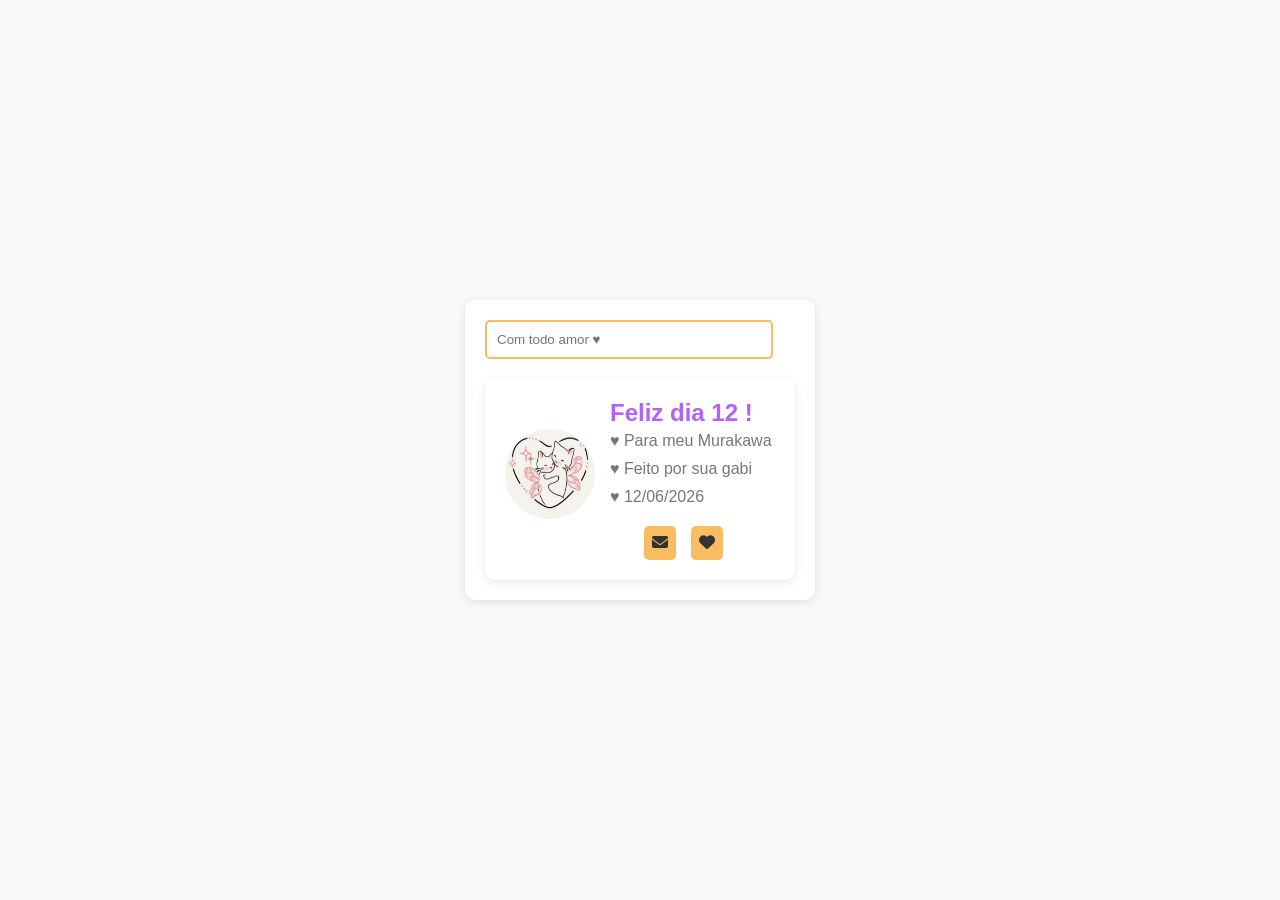
<file: index.html>
<!DOCTYPE html>
<html lang="pt-BR">
<head>
    <meta charset="UTF-8">
    <meta name="viewport" content="width=device-width, initial-scale=1.0">
    <link rel="stylesheet" href="css/style.css">
    <link rel="stylesheet" href="https://cdnjs.cloudflare.com/ajax/libs/font-awesome/6.5.2/css/all.min.css">
    <link rel="icon" type="image/x-icon" href="heart.ico">
    <title>J ♥ G</title>
</head>
<body>
    <div class="container">
        <input type="text" class="input" placeholder="Com todo amor ♥">
        <div class="profile">
            <img src="gato.jpg" alt="Foto de perfil" class="profile-img">
            <div class="info">
                <h2>Feliz dia 12 !</h2>
                <p>♥ Para meu Murakawa</p>
                <p>♥ Feito por sua gabi</p>
                <p>♥ 12/06/2026</p>
            <div class="botoes">
                <a href="mensagem.html" class="btn"><i class="fa-solid fa-envelope"></i></a>
                <a href="bonus.html" class="btn"><i class="fa-solid fa-heart"></i></a>
            </div>
            </div>
        </div>
    </div>
</body>
</html>
</file>
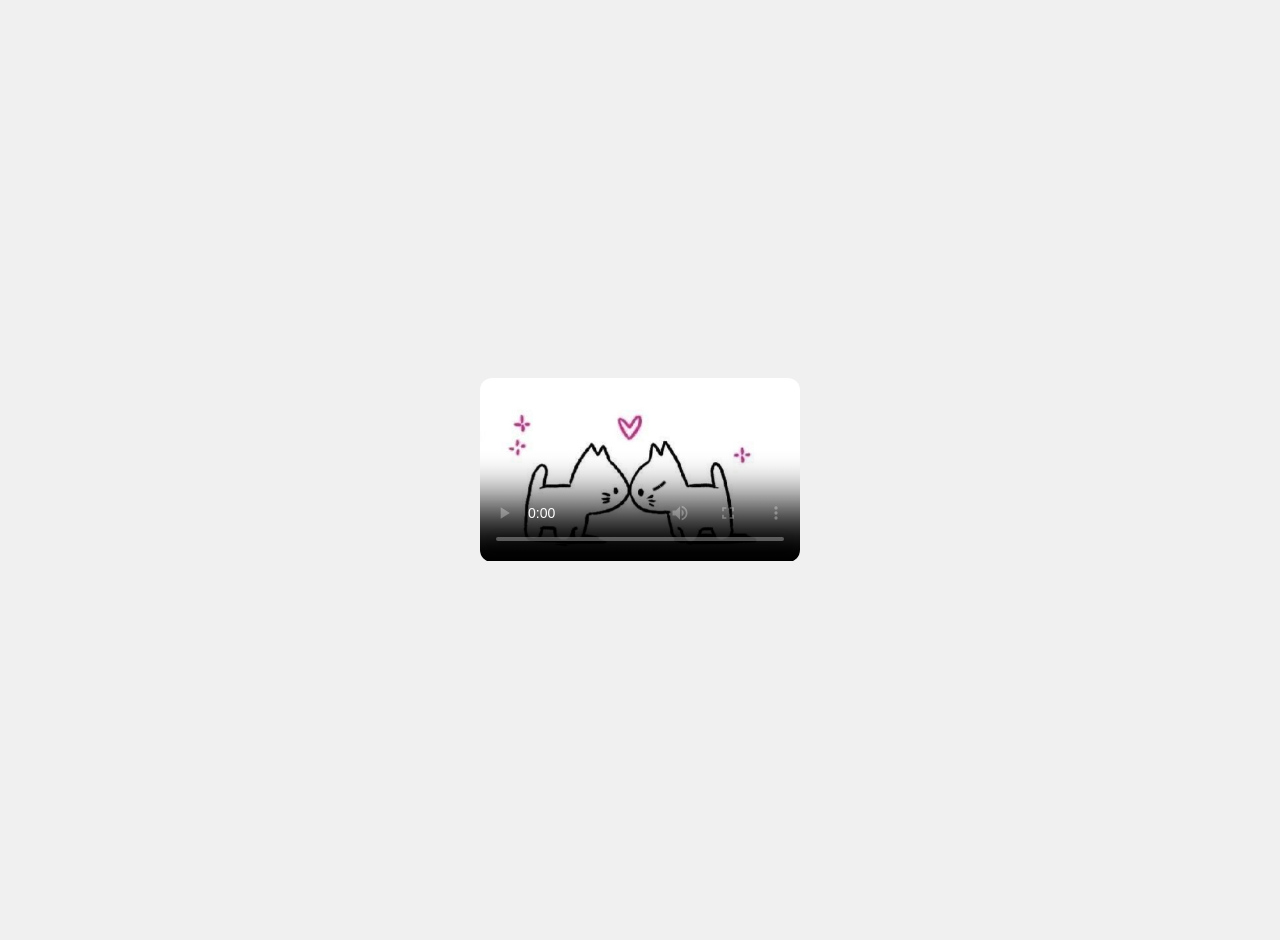
<file: bonus.html>
<!DOCTYPE html>
<html lang="en">
<head>
    <meta charset="UTF-8">
    <meta name="viewport" content="width=device-width, initial-scale=1.0">
    <link rel="stylesheet" href="css/bonus.css">
    <link rel="icon" type="image/x-icon" href="heart.ico">
    <title>Supresinha</title>
</head>
<body>
    <div class="bonus">
        <video controls poster="gato_vid.jpg">
            <source src="video.mp4" type="video/mp4">
        </video>
    </div>
</body>
</html>
</file>
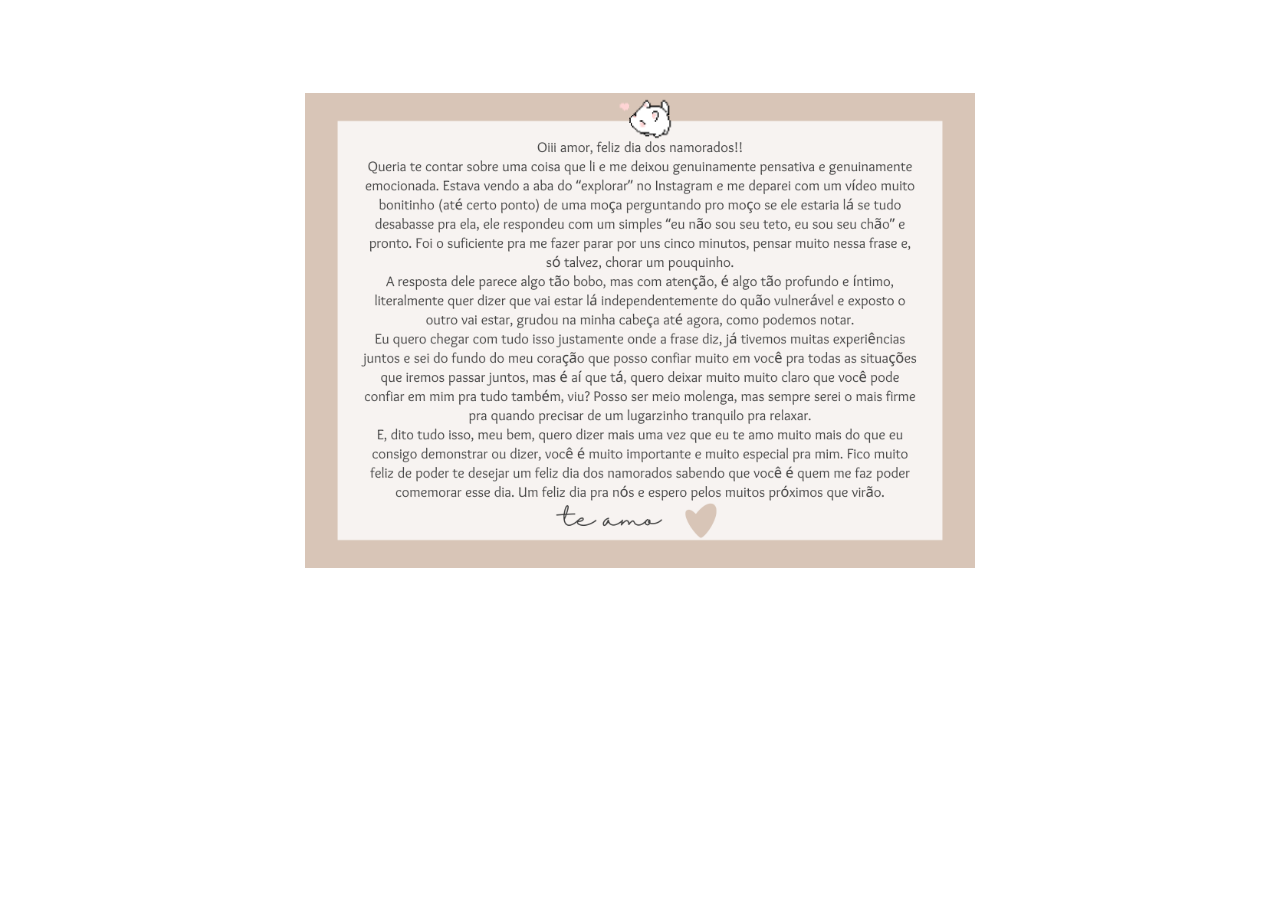
<file: mensagem.html>
<!DOCTYPE html>
<html lang="en">
<head>
    <meta charset="UTF-8">
    <meta name="viewport" content="width=device-width, initial-scale=1.0">
    <link rel="stylesheet" href="css/mensagem.css">
    <link rel="icon" type="image/x-icon" href="heart.ico">
    <title>Mensagem</title>
</head>
<body>
    <div class="container">
        <div class="gif">
            <img src="gato_mensagem.gif" class="gif-top" alt="Gif animado">

            <div class="mensagem">
                <img src="mensagem.png" alt="Leia com carinho">
            </div>
        </div>
    </div>
</body>
</html>
</file>
<file: css/style.css>
body {
    font-family: Arial, sans-serif;
    background-color: #f9f9f9;
    display: flex;
    justify-content: center;
    align-items: center;
    height: 100vh;
    margin: 0;
}

.container {
    background: white;
    border-radius: 10px;
    padding: 20px;
    box-shadow: 0 2px 10px rgba(0, 0, 0, 0.1);
    width: 90%;
    max-width: 350px;
}

.input {
    width: 93%; /*tamanho da barra*/
    padding: 10px;
    border: 2px solid #f8bc61;
    border-radius: 5px;
    margin-bottom: 20px;
}

.profile {
    display: flex;
    align-items: flex-start; /* Alinha os itens no topo */
    padding: 20px;
    background-color: #fff;
    border-radius: 10px;
    box-shadow: 0 2px 10px rgba(0, 0, 0, 0.1);
}

.profile-img {
    border-radius: 50%;
    width: 90px;
    height: 90px;
    margin-right: 15px;
    margin-top: 30px;
}

.info {
    display: flex;
    flex-direction: column;
    justify-content: center;
}

h2 {
    margin: 0;
    color: #b461f8;
}

p {
    margin: 5px 0;
    color: #777;
}

.btn {
    background-color: #f8bc61;
    border: none;
    border-radius: 5px;
    padding: 8px;
    color: #333;
    cursor: pointer;
    margin-right: 15px;
    margin-top: 15px;
    cursor: pointer;
    transition: background-color 0.3s;
    text-decoration: none;
}

.botoes {
    display: flex;
    justify-content: center; /* Alinha os botões no centro verticalmente */
}

* {
    box-sizing: border-box;
}

@media (max-width: 480px) {

    .profile {
        flex-direction: column;
        align-items: center;
        text-align: center;
    }

    .profile-img {
        margin: 0 0 15px 0;
    }

    .input {
        width: 100%;
    }

    .botoes {
        justify-content: center;
    }
}
</file>
<file: css/bonus.css>
body {
    margin: 0;
    padding: 0;
    font-family: Arial, sans-serif;
    background-color: #f0f0f0;
}

.bonus {
    display: flex;
    justify-content: center;
    align-items: center;
    min-height: 100vh;
    padding: 20px;
}

video {
    width: 100%;
    max-width: 320px;
    height: auto;
    border-radius: 12px;
}
</file>
<file: css/mensagem.css>
.container {
    position: relative;
    width: 100%;
    max-width: 700px;
    margin: 0 auto;
    padding: 15px;
    box-sizing: border-box;
}

.gif {
    position: relative;
    width: 100%;
}

.gif-top {
    position: absolute;
    width: 120px;
    height: auto;
    top: -70px;
    left: 50%;
    transform: translateX(-50%);
    z-index: 10;
}

.mensagem img {
    width: 100%;
    height: auto;
    display: block;
    margin: 70px auto 0;
}

@media (max-width: 480px) {

    .gif-top {
        width: 90px;
        top: -50px;
    }

    .container {
        padding: 10px;
    }
}
</file>
